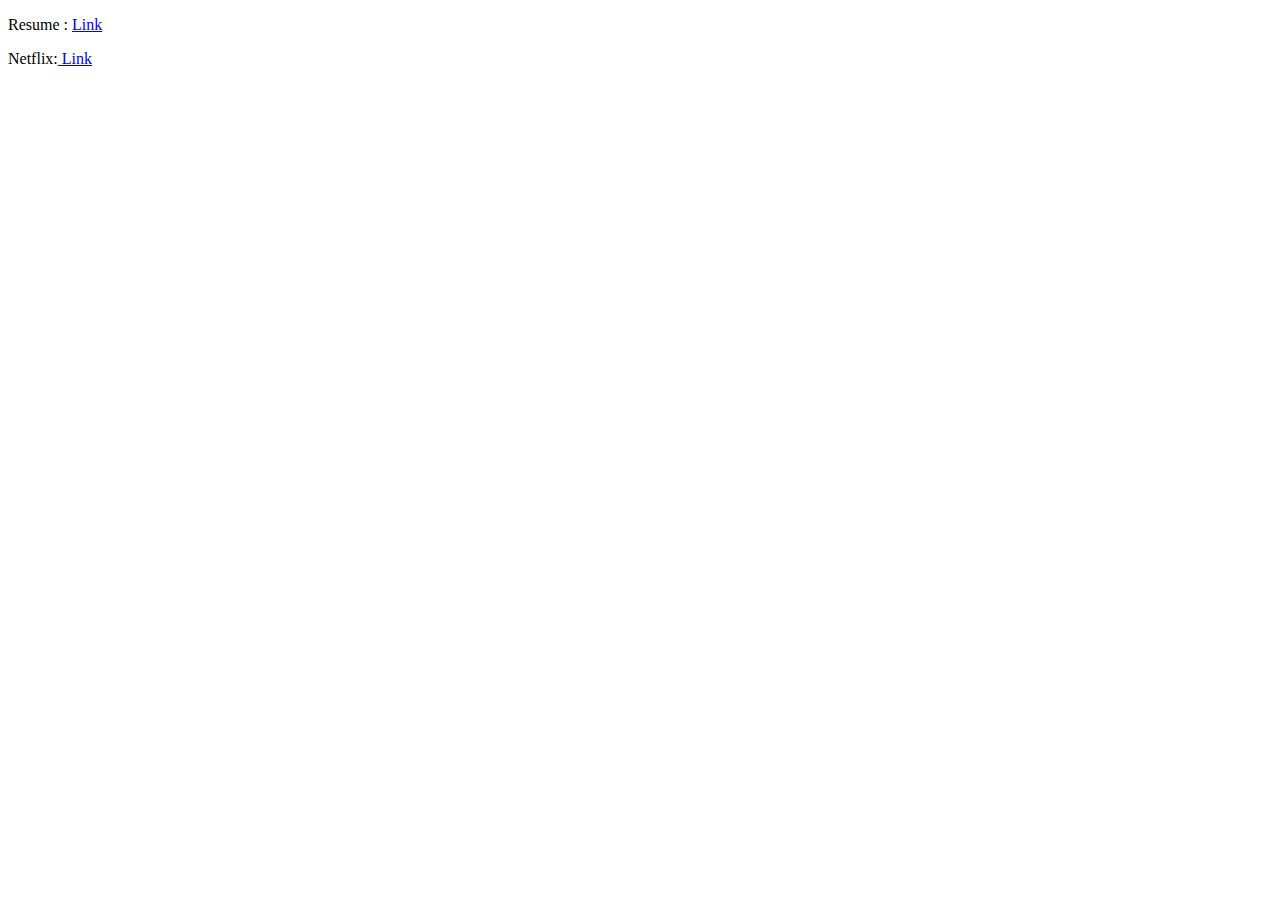
<file: index.html>
<!DOCTYPE html>
<html lang="en">
<head>
    <meta charset="UTF-8">
    <meta name="viewport" content="width=device-width, initial-scale=1.0">
    <title>Document</title>
</head>
<body>
    <p>Resume : <a href="./htmlcss/resume.html"> Link </a></p>
    <p> Netflix:<a href="./htmlcss/Netflix project/Netflixwebsite.html"> Link</a></p>
</body>
</html>
</file>
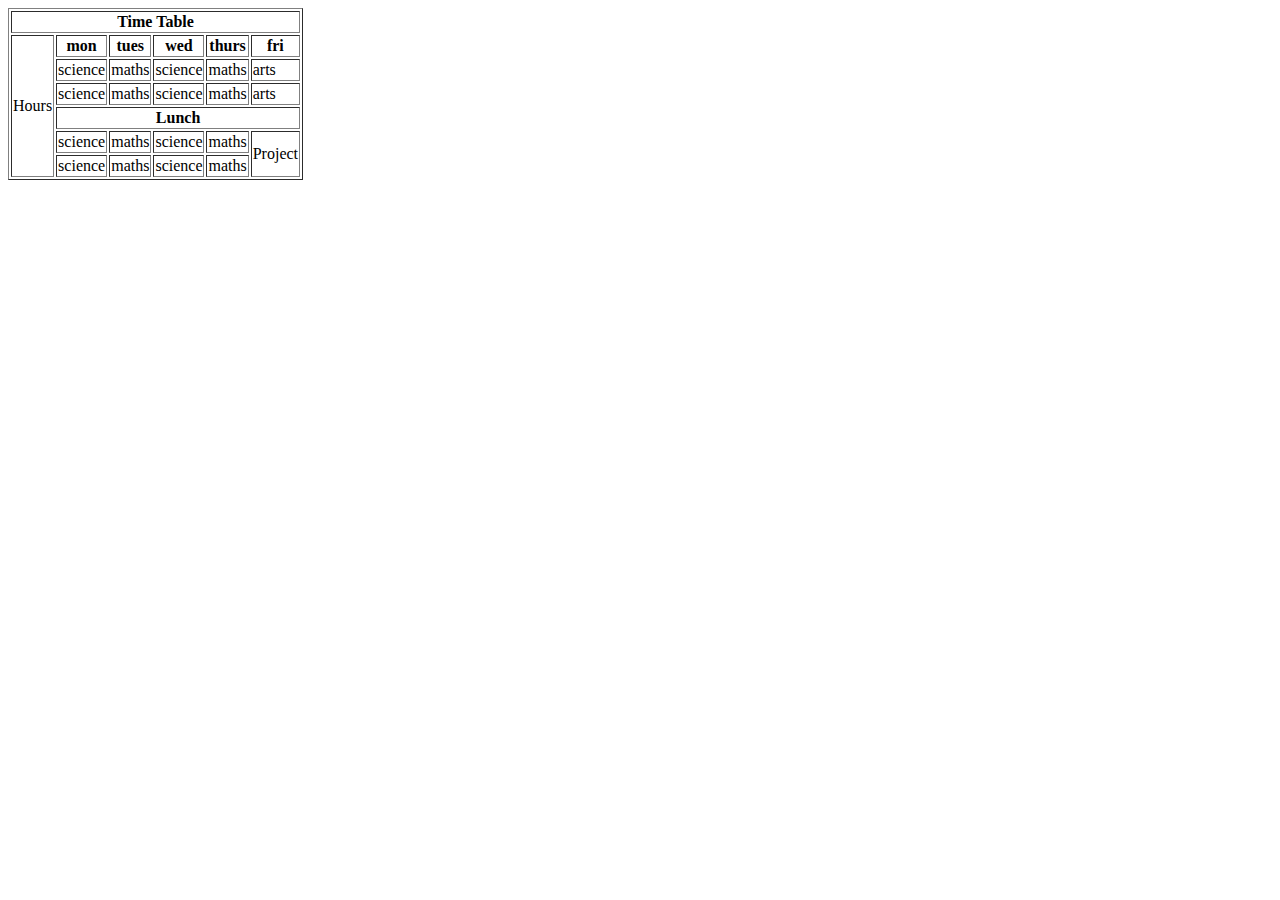
<file: htmlcss/ex1.html>
<!DOCTYPE html>
<html lang="en">
<head>
    <meta charset="UTF-8">
    <meta name="viewport" content="width=device-width, initial-scale=1.0">
    <title>Document</title>
</head>
<body>
    <table border="1">
        <tr>
            <th colspan="6">Time Table</th>
            
        </tr>
        <tr>
            <td rowspan="6">Hours</td>
            <th>mon</th>
            <th>tues</th>
            <th>wed</th>
            <th>thurs</th>
            <th>fri</th>
        </tr>
        <tr>
            <td>science</td>
            <td>maths</td>
            <td>science</td>
            <td>maths</td>
            <td>arts</td>
        </tr>
        <tr>
            <td>science</td>
            <td>maths</td>
            <td>science</td>
            <td>maths</td>
            <td>arts</td>
        </tr>
        <tr>
            <td colspan="5" align="center"><b>Lunch</b></td>
        </tr>
        <tr>
            <td>science</td>
            <td>maths</td>
            <td>science</td>
            <td>maths</td>
            <td rowspan="2">Project</td>
        </tr>
        <tr>
            <td>science</td>
            <td>maths</td>
            <td>science</td>
            <td>maths</td>
        </tr>

    </table>
    
</body>
</html>
</file>
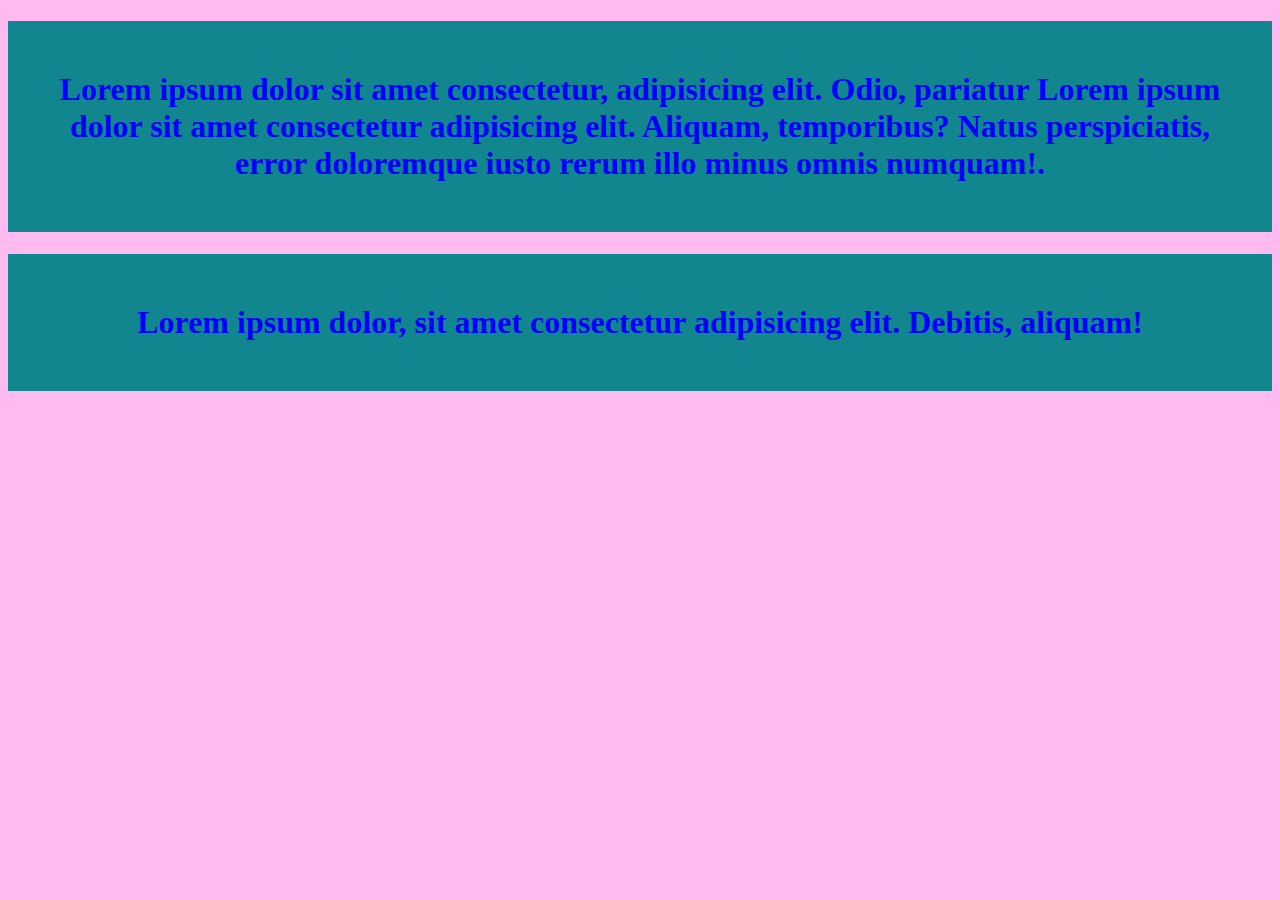
<file: htmlcss/project1.html>
<!DOCTYPE html>
<html lang="en">
<head>
    <meta charset="UTF-8">
    <meta name="viewport" content="width=device-width, initial-scale=1.0">
    <title>css</title>
    <link rel="stylesheet" href="basic.css">
    <link rel="shortcut icon" href="https://encrypted-tbn0.gstatic.com/images?q=tbn:ANd9GcQSt5HwsaeGatj563CgNZDgJuKf36FuJc-wpA&usqp=CAU" type="image/x-icon">

</head>
<body>
    <h1 id="cls1">Lorem ipsum dolor sit amet consectetur, adipisicing elit. Odio, pariatur Lorem ipsum dolor sit amet consectetur adipisicing elit. Aliquam, temporibus? Natus perspiciatis, error doloremque iusto rerum illo minus omnis numquam!.</h1>
    <h1 id="cls2">Lorem ipsum dolor, sit amet consectetur adipisicing elit. Debitis, aliquam!
    </h1>
    
</body>
</html>
</file>
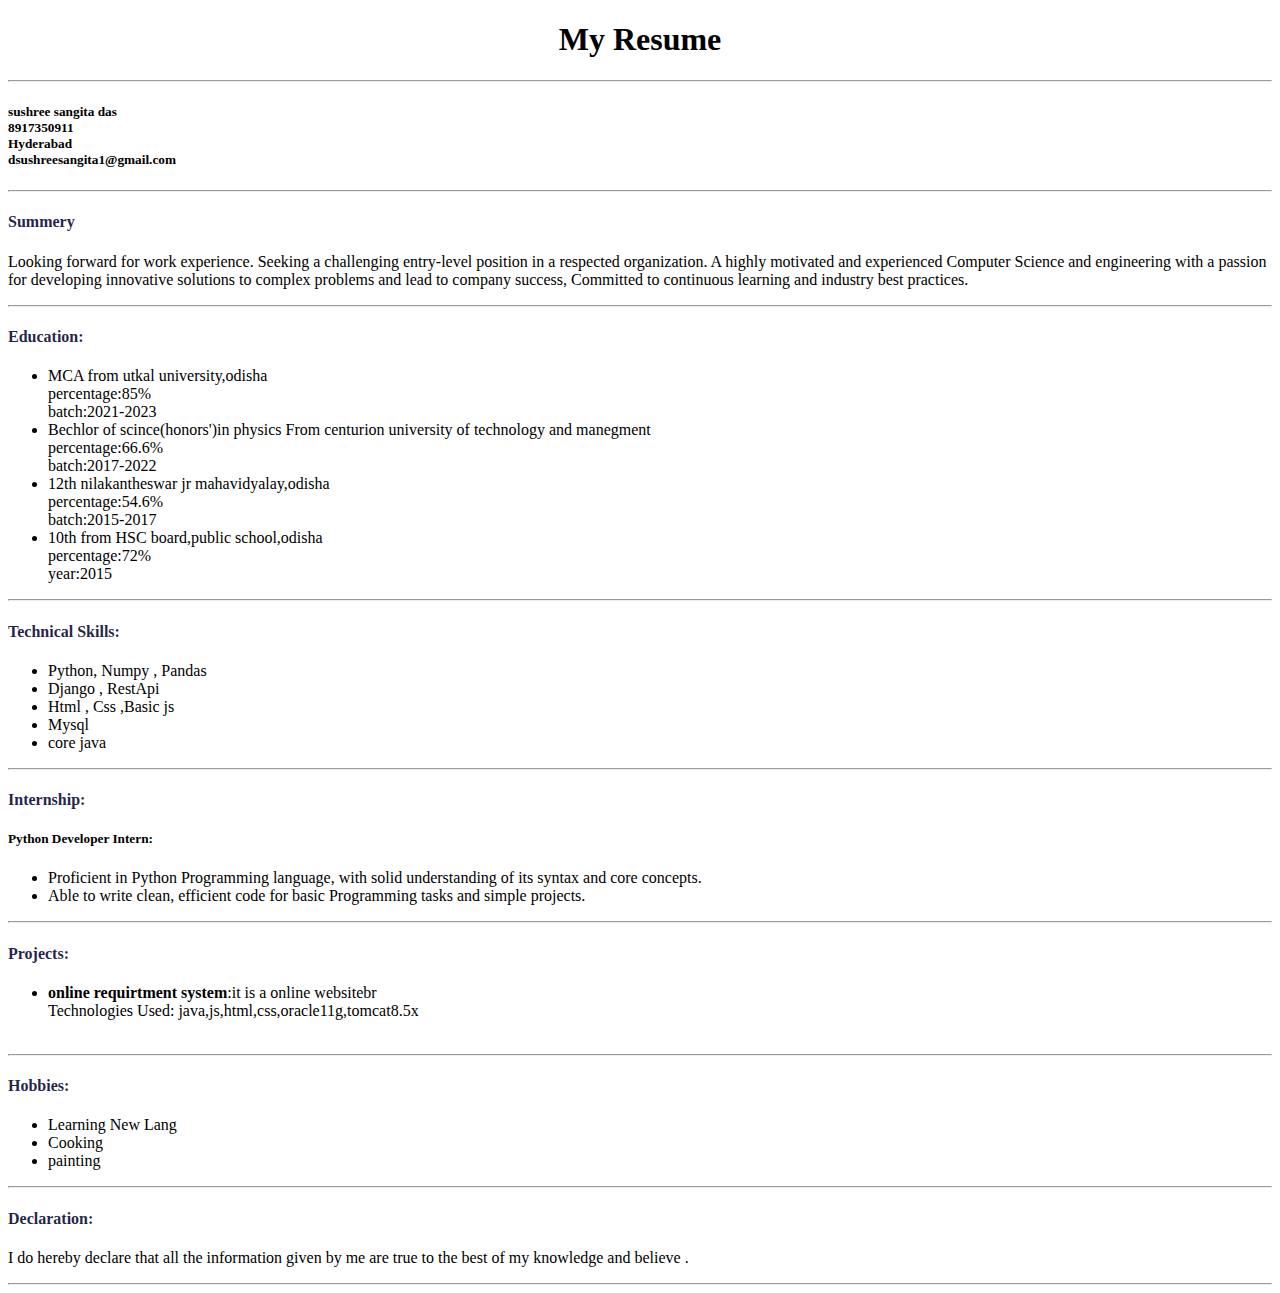
<file: htmlcss/resume.html>
<!DOCTYPE html>
<html lang="en">
<head>
    <meta charset="UTF-8">
    <meta name="viewport" content="width=device-width, initial-scale=1.0">
    <title>Resume Page</title>
</head>

<style>
    h1{
        text-align: center;
    }
    h4{
        color: rgba(4, 4, 50, 0.882);
    }
</style>
<body>
    <h1>My Resume</h1><hr>

    <h5><p>sushree sangita das <br>
    8917350911<br>
    Hyderabad <br>
    dsushreesangita1@gmail.com</p></h5>
    <hr>
    

    <div class="summer">
        <h4>Summery</h4>
        <p>Looking forward for work experience. 
            Seeking a challenging entry-level 
            position in a respected organization. A 
            highly motivated and experienced 
            Computer Science and engineering with a 
            passion for developing innovative 
            solutions to complex problems and lead 
            to company success, Committed to 
            continuous learning and industry best 
            practices. </p>

    </div>
    <hr>
    <div class="education">
        <h4>Education:</h4>
        <ul>
            <li>MCA from utkal university,odisha <br>percentage:85% <br>batch:2021-2023</li>
            <li>Bechlor of scince(honors')in physics From centurion university of technology and manegment <br>percentage:66.6% <br>batch:2017-2022</li>
            <li>12th
                nilakantheswar jr mahavidyalay,odisha <br>percentage:54.6% <br>batch:2015-2017 </li>
                <li>
                    10th from HSC board,public school,odisha <br>percentage:72% <br>year:2015
                </li>
               
        </ul>
    </div>
    <hr>

    <div class="technicalskills">
        <h4>Technical Skills:</h4>
        <ul>
            <li>Python, Numpy , Pandas</li>
            <li>Django , RestApi</li>
            <li>Html , Css ,Basic js</li>
            <li>Mysql</li>
            <li>core java</li>
        </ul>
        
    </div>
    <hr>

    <div class="internship">
        <h4>Internship: </h4>
        <h5>Python Developer Intern:</h5>
        <ul>
            <li>Proficient in Python Programming language, with solid understanding of its syntax and core concepts.</li>
            <li>Able to write clean, efficient code for basic Programming tasks and simple projects. </li>
        
        </ul>
    </div>
    <hr>

    <div class="projects">
        <h4>Projects:</h4>
        <ul>
            <li><b>online requirtment system</b>:it is a online websitebr <br> Technologies Used: java,js,html,css,oracle11g,tomcat8.5x <br>
                </li><br>
        </ul>
    </div>

    <hr>
    <div class="hobbies">
        <h4>Hobbies:</h4>
        <ul>
            <li>Learning New Lang</li>
            <li>Cooking</li>
            <li>painting</li>
        </ul>
    </div>
    <hr>

    <div class="declaration">
        <h4>Declaration:</h4>
        <p> I do hereby declare that all the information given by me are true to the best of my 
            knowledge and believe .</p>
    </div>
    <hr>

    

    
    
</body>
</html>
</file>
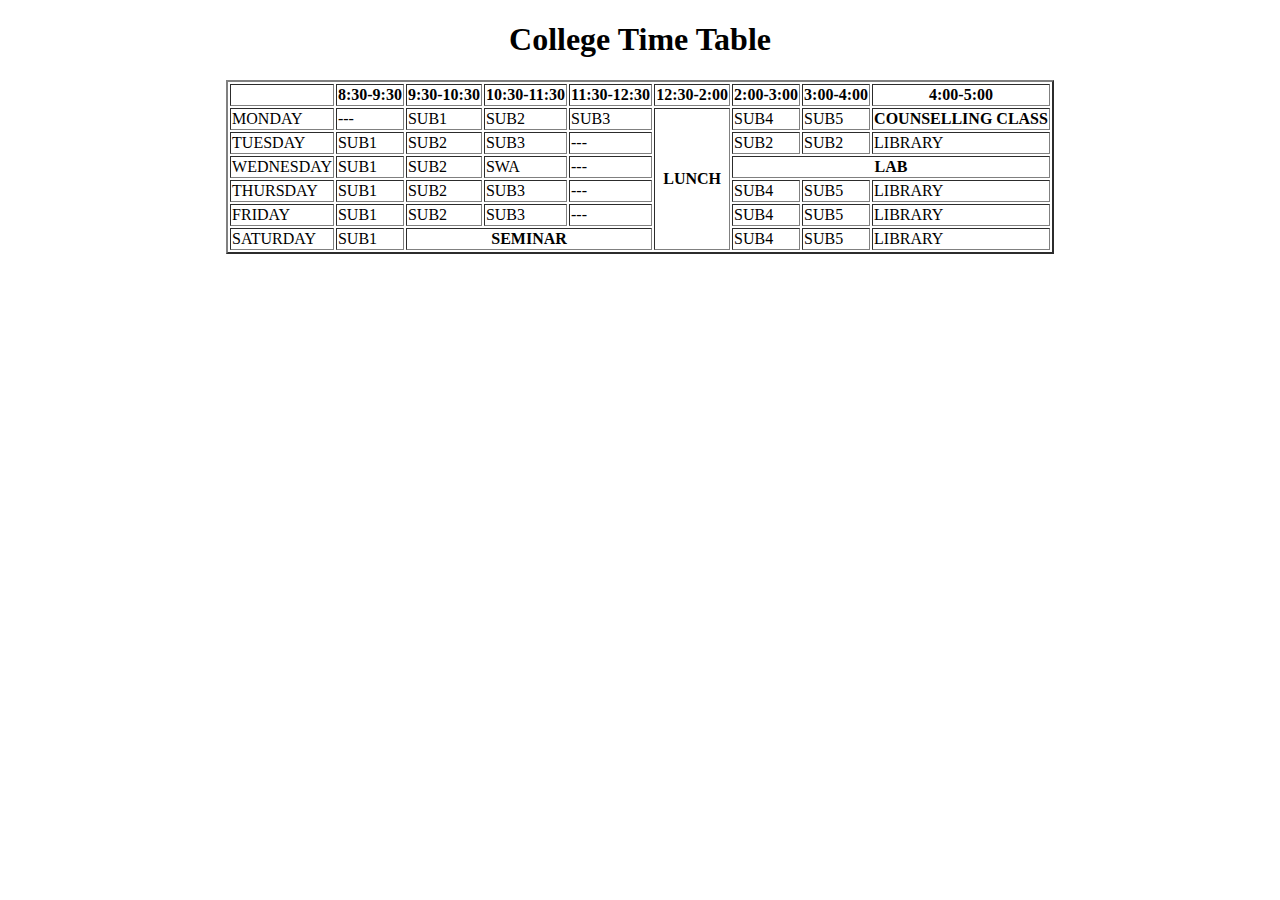
<file: htmlcss/table2.html>
<!DOCTYPE html>
<html lang="en">
<head>
    <meta charset="UTF-8">
    <meta name="viewport" content="width=device-width, initial-scale=1.0">
    <title>Time Table</title>
</head>
<style>
    h1{
        text-align: center;
    }

</style>
<body>
    
    <table border="2" align="center">
    <h1>College Time Table</h1>
        <tr>
            <th></th>
            <th>8:30-9:30</th>
            <th>9:30-10:30</th>
            <th>10:30-11:30</th>
            <th>11:30-12:30</th>
            <th>12:30-2:00</th>
            <th>2:00-3:00</th>
            <th>3:00-4:00</th>
            <th>4:00-5:00</th>

        </tr>
        <tr>
            <td>MONDAY</td>
            <td>---</td>
            <td>SUB1</td>
            <td>SUB2</td>
            <td>SUB3</td>
            <td rowspan="7" align="center"><b>LUNCH</b></td>
            <td>SUB4</td>
            <td>SUB5</td>
            <td><b>COUNSELLING CLASS</b></td>
        
        </tr>
        <tr>
            <td>TUESDAY</td>
            <td>SUB1</td>
            <td>SUB2</td>
            <td>SUB3</td>
            <td>---</td>
            <td>SUB2</td>
            <td>SUB2</td>
            <td>LIBRARY</td>
        
        </tr>
        <tr>
            <td>WEDNESDAY</td>
            <td>SUB1</td>
            <td>SUB2</td>
            <td>SWA</td>
            <td>---</td>
            <td colspan="3" align="center"><b>LAB</b></td>
        
        </tr>
        <tr>
            <td>THURSDAY</td>
            <td>SUB1</td>
            <td>SUB2</td>
            <td>SUB3</td>
            <td>---</td>
            <td>SUB4</td>
            <td>SUB5</td>
            <td>LIBRARY</td>
        
        </tr>
        <tr>
            <td>FRIDAY</td>
            <td>SUB1</td>
            <td>SUB2</td>
            <td>SUB3</td>
            <td>---</td>
            <td>SUB4</td>
            <td>SUB5</td>
            <td>LIBRARY</td>
        
        </tr>
        <tr>
            <td>SATURDAY</td>
            <td>SUB1</td>
            <td colspan="3" align="center"><b>SEMINAR</b></td>
            <td>SUB4</td>
            <td>SUB5</td>
            <td>LIBRARY</td>
        
        </tr>


    </table>
    
</body>
</html>
</file>
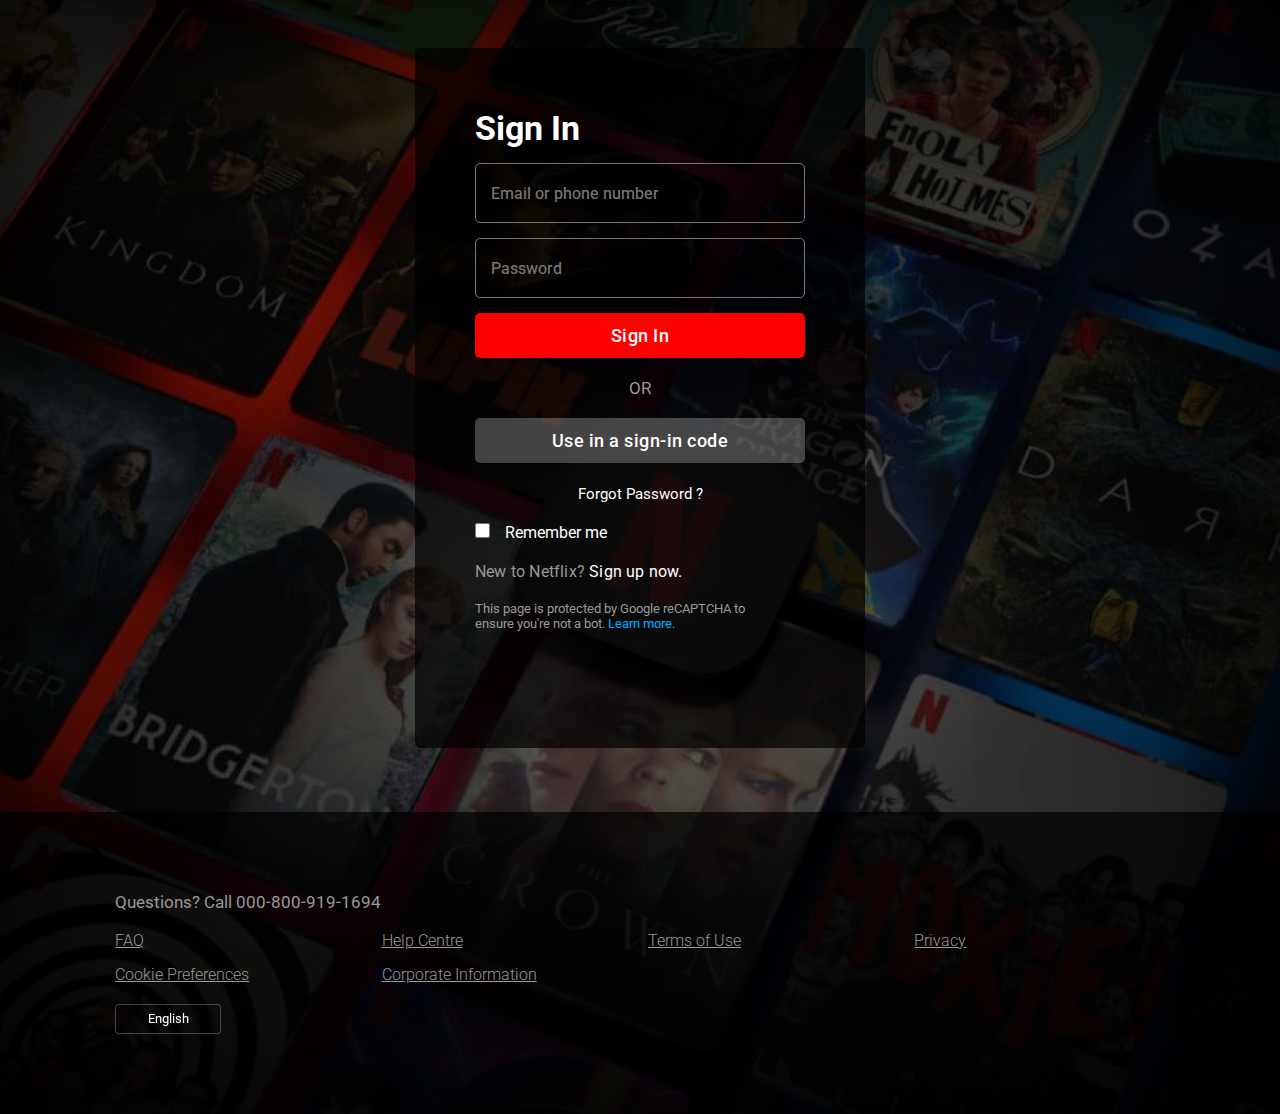
<file: htmlprog.html/Netflixwebsite.html>
<!DOCTYPE html>
<html lang="en">

<head>
    <meta charset="UTF-8">
    <meta name="viewport" content="width=device-width, initial-scale=1.0">
    <title>Netflix Website</title>
    <link rel="stylesheet" href="netflix.css">
    <link rel="shortcut icon" href="Netflix.png" type="image/x-icon">
</head>

<body>
    <div class="main-container">
        <div class="dark-layer">
            <header class="header">

            </header>
            <div class="container">
                <h2>Sign In</h2>
                <form action="#">
                    <div class="input-box">
                        <input type="text" required>
                        <label for="#">Email or phone number</label>
                    </div>
                    <div class="input-box">
                        <input type="password" required>
                        <label for="#">Password</label>
                    </div>
                    <button class="btn">Sign In</button>
                    <p>OR</p>
                    <button class="btn btn2">Use in a sign-in code</button>
                    <p class="forgot"><a href="#">Forgot Password ?</a></p>
                    <span><input type="checkbox" name="" id=""> Remember me</span>
                    <p class="accountCreate">New to Netflix? <a href="https://www.netflix.com/in/"> Sign up now.</a></p>
                    <p class="condition">This page is protected by Google reCAPTCHA to ensure you're not a bot. <a
                            href="#">Learn more.</a></p>
                </form>
            </div>
            <footer class="footer">
                <h5>Questions? Call 000-800-919-1694</h5>
                <div class="footer-box">
                    <a href="https://help.netflix.com/en/node/412">FAQ</a>
                    <a href="https://help.netflix.com/en/">Help Centre</a>
                    <a href="https://help.netflix.com/legal/termsofuse">Terms of Use</a>
                    <a href="https://help.netflix.com/legal/privacy">Privacy</a>
                    <a href="https://www.netflix.com/login">Cookie Preferences</a>
                    <a href="https://www.netflix.com/login">Corporate Information</a>
                </div>
                <select id=":Rakqela9:" name="LanguageSelect" data-uia="language-picker"><option lang="en" label="English" value="en-IN" selected="">English</option><option lang="hi" label="हिन्दी" value="hi-IN">हिन्दी</option></select>
            </footer>
        </div>
    </div>
</body>

</html>
</file>
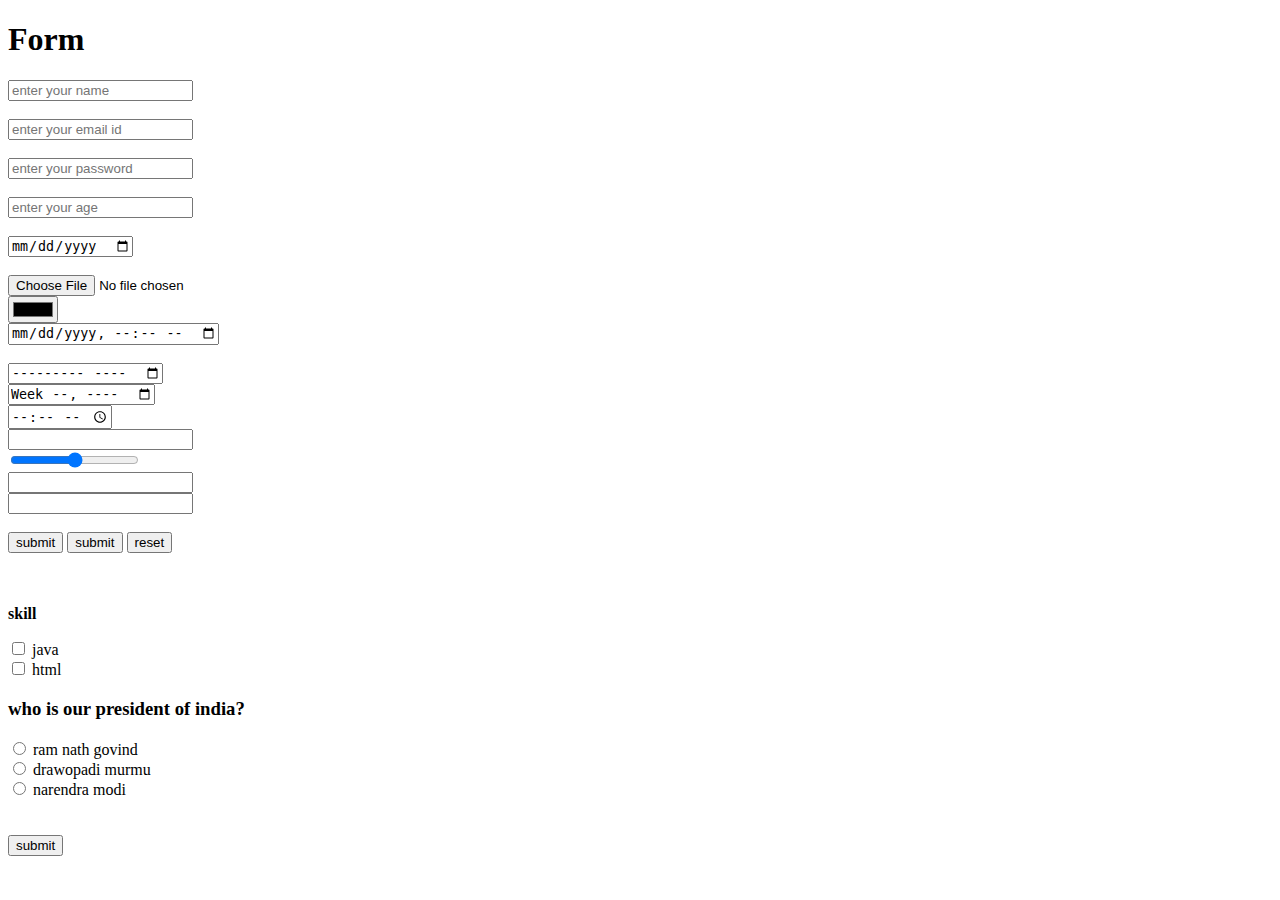
<file: htmlcss/forms/form.html>
<!DOCTYPE html>
<html lang="en">
<head>
    <meta charset="UTF-8">
    <meta name="viewport" content="width=device-width, initial-scale=1.0">
    <title>forms</title>
</head>
<body>
    <h1> Form </h1>
    <form action="main.py">
        <div>
        <input type="text"placeholder="enter your name"></div><br>
      <div>
        <input type="email"placeholder="enter your email id"></div><br>
        <div>
            
            <input type="password"name="pwd"placeholder="enter your password"></div> <br>
            <div>
                <input type="number"name="age"placeholder="enter your age"></div> <br>
            <div><input type="date" name=""id="" > </div><br>
                <div><input type="file"><br>
                <input type="color" name=""id=""><br>
                <input type="datetime-local"name=""id=""><br>
                <input type="hidden"name="company"value="wipro"><br>
                <input type="month" name=""id=""><br>
                <input type="week"name=""id=""><br>           
                <input type="time"name=""id=""><br>
                <input type="tel"name=""id=""><br>
                <input type="range"name=""id=""><br>
                <input type="utl"name=""id=""><br>
                <input type="search"name=""id=""><br>


            </div><br>
            <input type="button" value="submit">
            <input type="submit" value="submit">
            <input type="reset" value="reset">
            <br><br><br>
            <!-------checkbox are used for multiple selection-->
            <p><b>skill</b></p>
                <input type="checkbox"name=""value="java"id="java">
                <lable for="j">java</lable><br>
                <input type="checkbox"name=""value="html"id="html">
                <lable for="html">html</lable>
            <h3>who is our president of india?</h3>
            <div>
                <input type="radio" name="pres"value=""id="01">
                <lable for=""01>ram nath govind</lable><br>
                <input type="radio" name="pres"value=""id="01">
                <lable for=""02>drawopadi murmu</lable><br>
                <input type="radio" name="pres"value=""id="01">
                <lable for=""03>narendra modi</lable>

            </div><br><br>
            <button>submit</button>
    </form>
</body>
</html>
</file>
<file: htmlcss/basic.css>
h1{
    color: blue;
    text-align: center; /* used for text center*/
}
body{
    background-color:rgba(255, 0, 195, 0.267) ;
    
}

#cls1,#cls2{
    background-color: rgb(17, 134, 142);
    padding: 50px;
}
</file>
<file: htmlprog.html/netflix.css>
@import url('https://fonts.googleapis.com/css2?family=Roboto:ital,wght@0,100;0,300;0,400;0,500;0,700;0,900;1,100;1,300;1,400;1,500;1,700;1,900&display=swap');
*{
    margin: 0;
    padding: 0;
    border: none;
    box-sizing: border-box;
    font-family: "roboto",sans-serif;
    color: #fff;
}
:root{
    --arrow-icon:url("down\ \(1\).png");
    --Sign:url("translate\ \(1\).png");
}
body{
    min-height: 100vh;
    background-image: url("NetflixBackground.jpg" );
    background-position: center;
    background-size: cover;
}
.dark-layer{
    min-height: 100vh;
    background: rgba(0,0,0,.4);
    box-shadow: inset 0 0 100rem #000;
    display: flex;
    justify-content: center;
    align-items: center;
    flex-direction: column;
}
.header{
    padding: 1.5rem 11%;
    display: flex;
    justify-content: space-between;
    width: 100%;
}
.header img{
    width: 9rem;
}

.container{
    height: 700px;
    width: 450px;
    background: rgba(0,0,0,.7);
    border-radius: 5px;
    padding: 60px;
}
.container h2{
    font-size: 34px;
}
.input-box{
    width: 100%;
    height: 60px;
    margin: 15px 0;
    position: relative;
}
.input-box input{
    width: 100%;
    height: 100%;
    font-size: 16px;
    font-weight: 400;
    letter-spacing: .5px;
    background: transparent;
    border: 1px solid #777;
    border-radius: 5px;
    padding: 20px 35px 0 15px;
}
.input-box label{
    position: absolute;
    top: 50%;
    left: 15.5px;
    transform: translateY(-50%);
    font-weight: 450;
    color: #777;
    transition: .3s ease;
}
.input-box input:focus ~ label,
.input-box input:valid ~ label{
    top: 20px;
    font-size: 12.1px;
}
.btn{
    width: 100%;
    height: 45px;
    background: #f00;
    border-radius: 5px;
    font-size: 17.5px;
    font-weight: 500;
    letter-spacing: .5px;
    cursor: pointer;
    transition: .3s ;
}
.btn:hover{
    background: #c40000;
}
.btn2{
    background: rgba(255,255,255,.25);
}
.btn2:hover{
    background: rgba(255,255,255,.20);
}
p{
    text-align: center;
    font-size: 17px;
    margin: 20px 0;
    color: #999;
}
.forgot a{
    color: #fff;
    font-size: 15px;
    font-weight: 400;
    text-decoration: none;
}
.forgot a:hover{
    color: #999;
    text-decoration: underline;
}
span {
    display: flex;
    gap: 15px;
}
span input{
    height: 15px;
    width: 15px;
    accent-color: #fff;
}
.accountCreate{
    font-size: 400;
    font-size: 16px;
    text-align: left;
    letter-spacing: .2px;
}
.accountCreate a{
    text-decoration: none;
    font-size: 16px;
    font-weight: 400;
}
.condition{
    text-align: left;
    font-weight: 400;
    font-size: 13px;
    max-width: 300px;
}
.condition a{
    color: #00aaff;
    text-decoration: none;
}
.footer{
    margin-top: 4rem;
    padding: 5rem 9%;
    width: 100%;
    background: rgba(0,0,0,.7);
}
.footer h5{
    font-size: 17px;
    text-align: left;
    font-weight: 400;
    color: #999;
}
.footer-box{
    margin-top: 20px;
    display: grid;
    gap: 1rem;
    grid-template-columns: repeat(auto-fit,minmax(240px,auto));
}
.footer-box a{
    color: #999;
    font-size: 15.5px;
    font-weight: 300;
}
select{
    min-height: 20px;
    min-width: 20px;
    background: transparent;
    padding: .4rem 3%;
    font-size: .8rem;
    border: 1.7px solid rgba(255,255,255,.25);
    appearance: none;
    text-align: center;
    backdrop-filter: blur(2px);
    color: #fff;
    margin-top: 20px;
    border-radius: .2rem;
}
option{
    color: #777;
}
</file>
